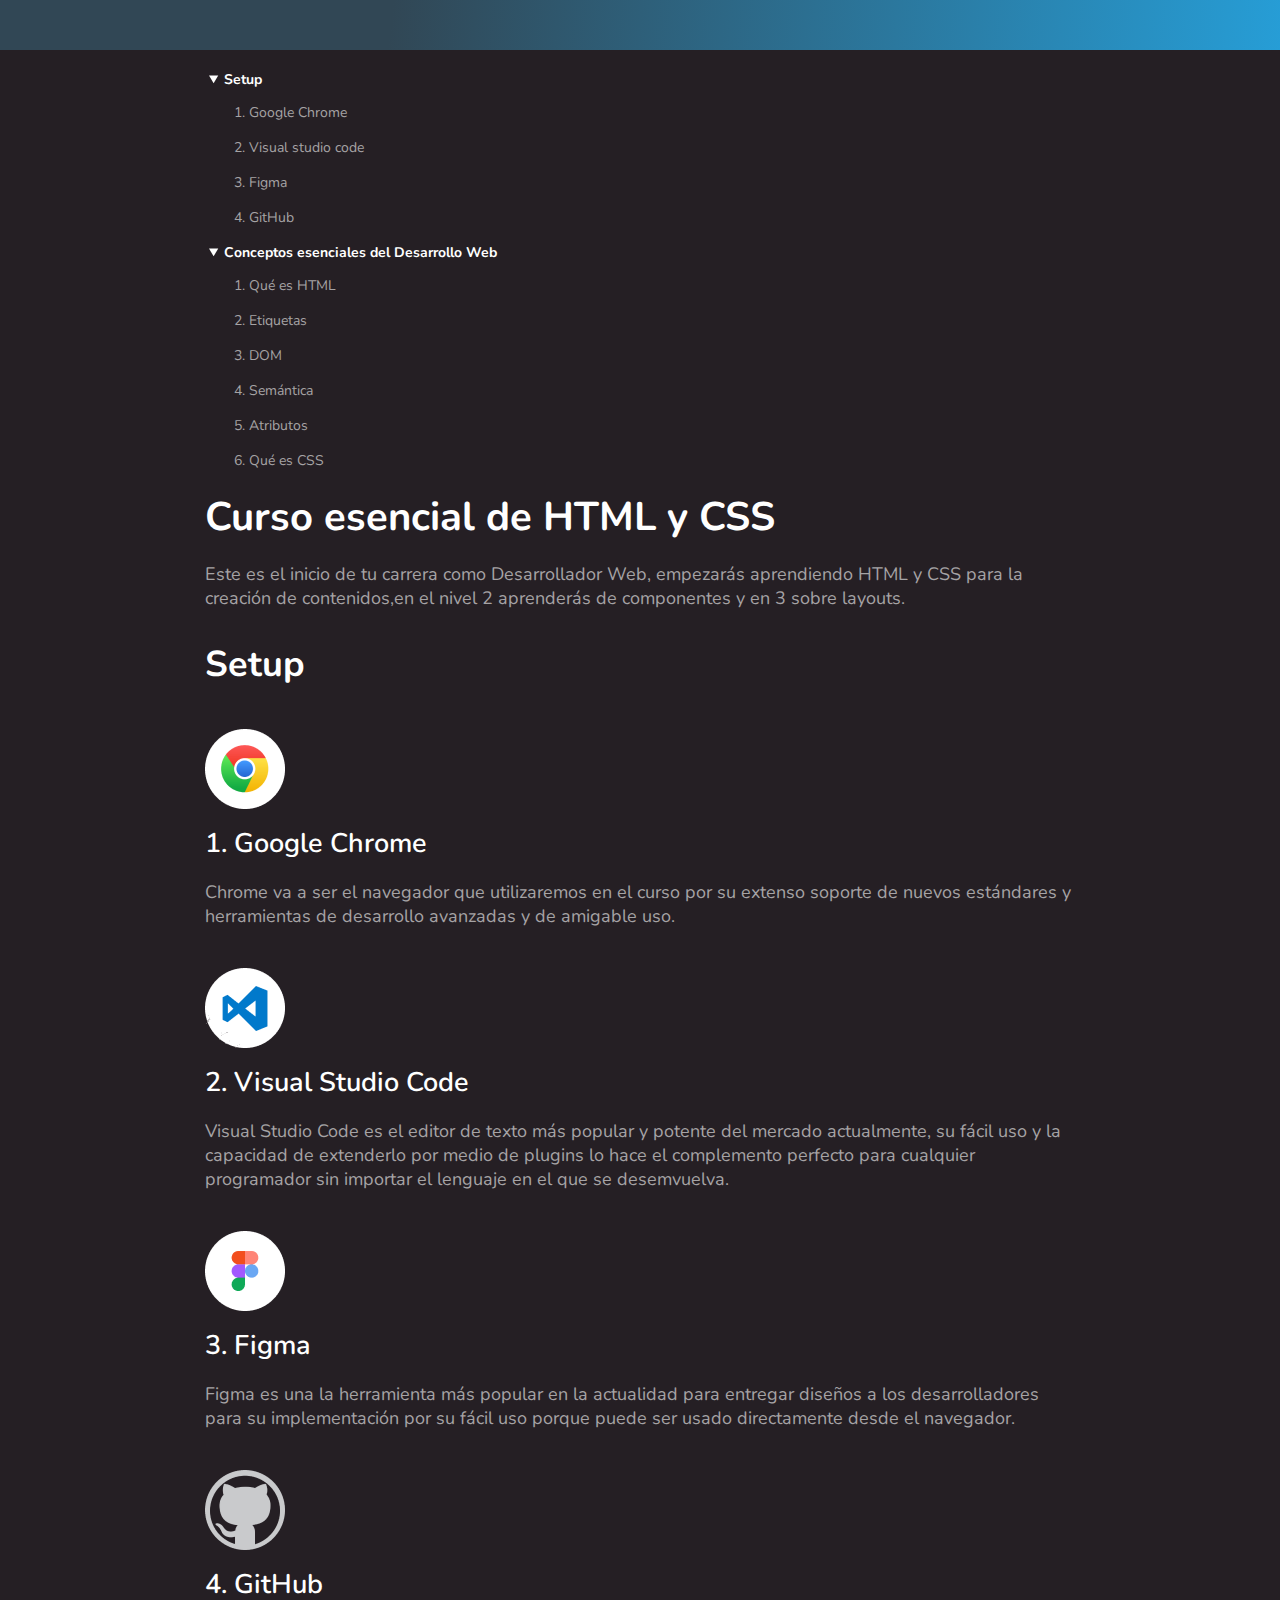
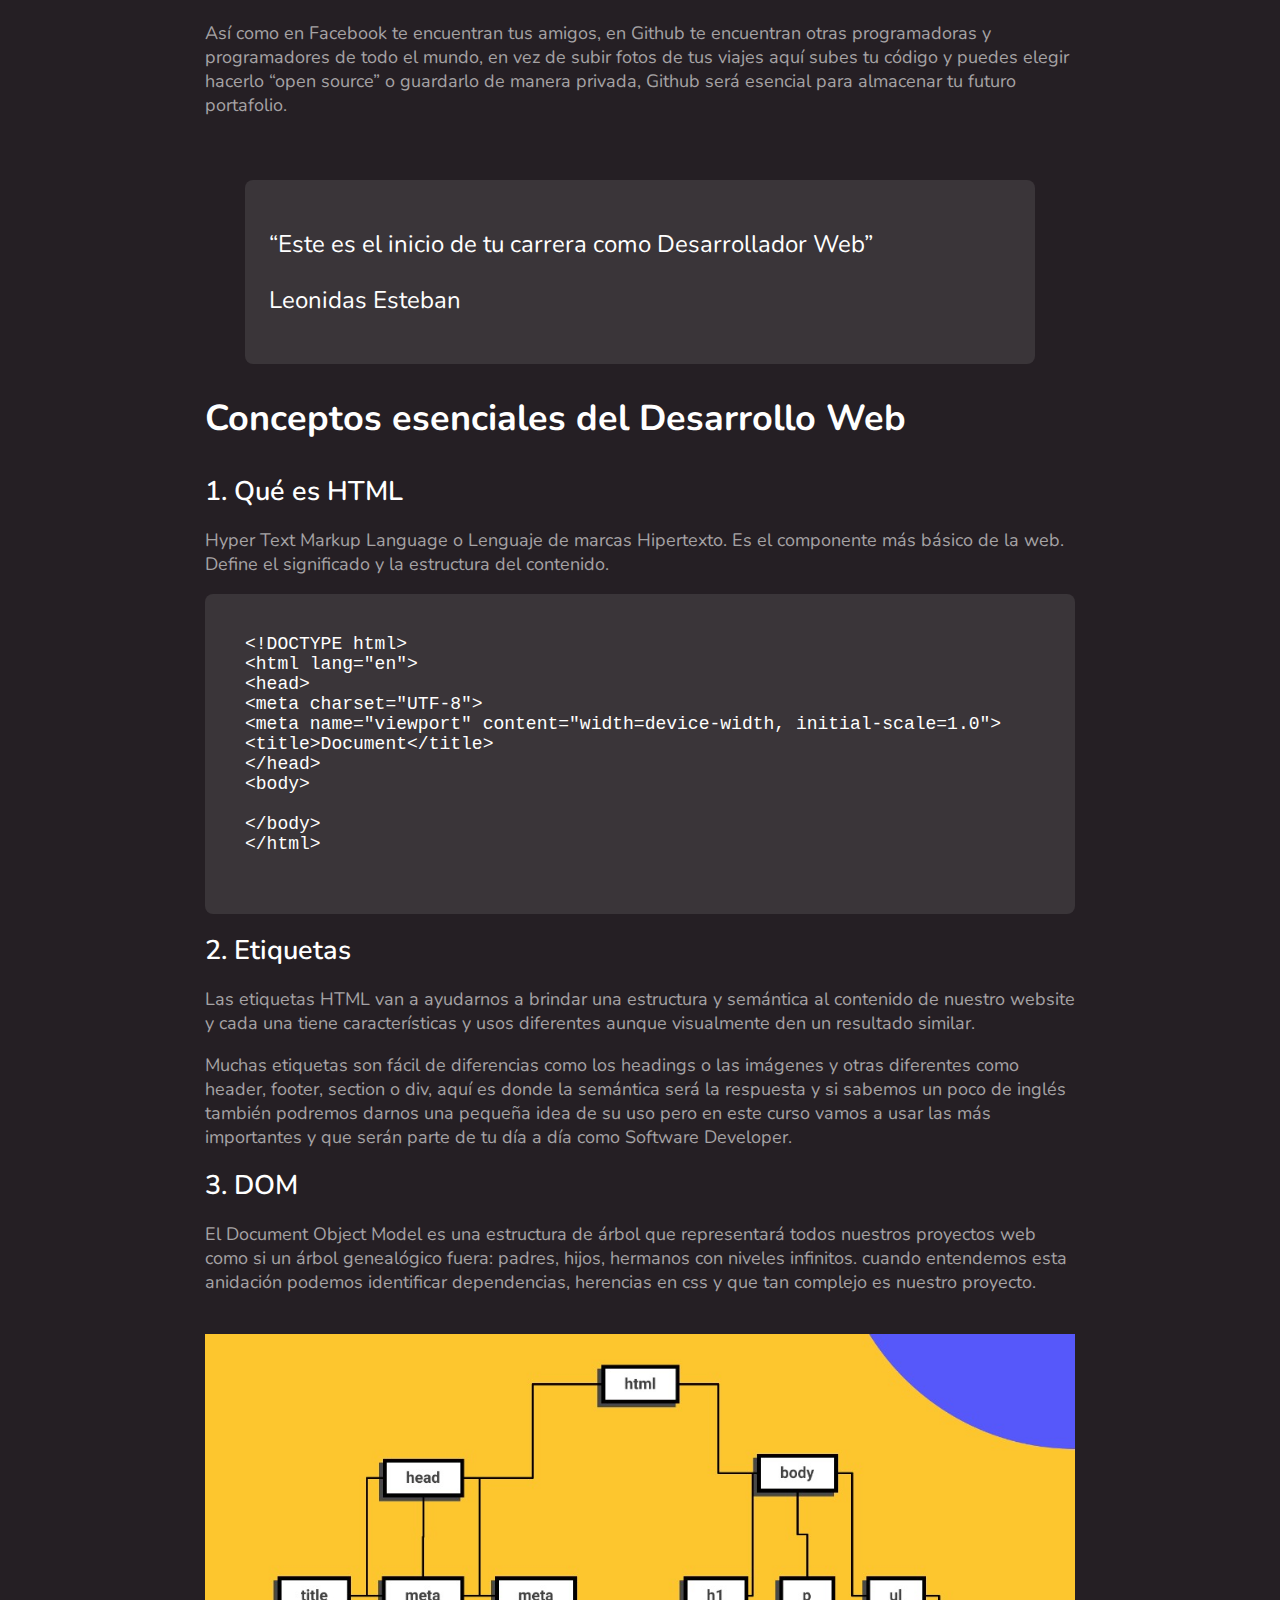
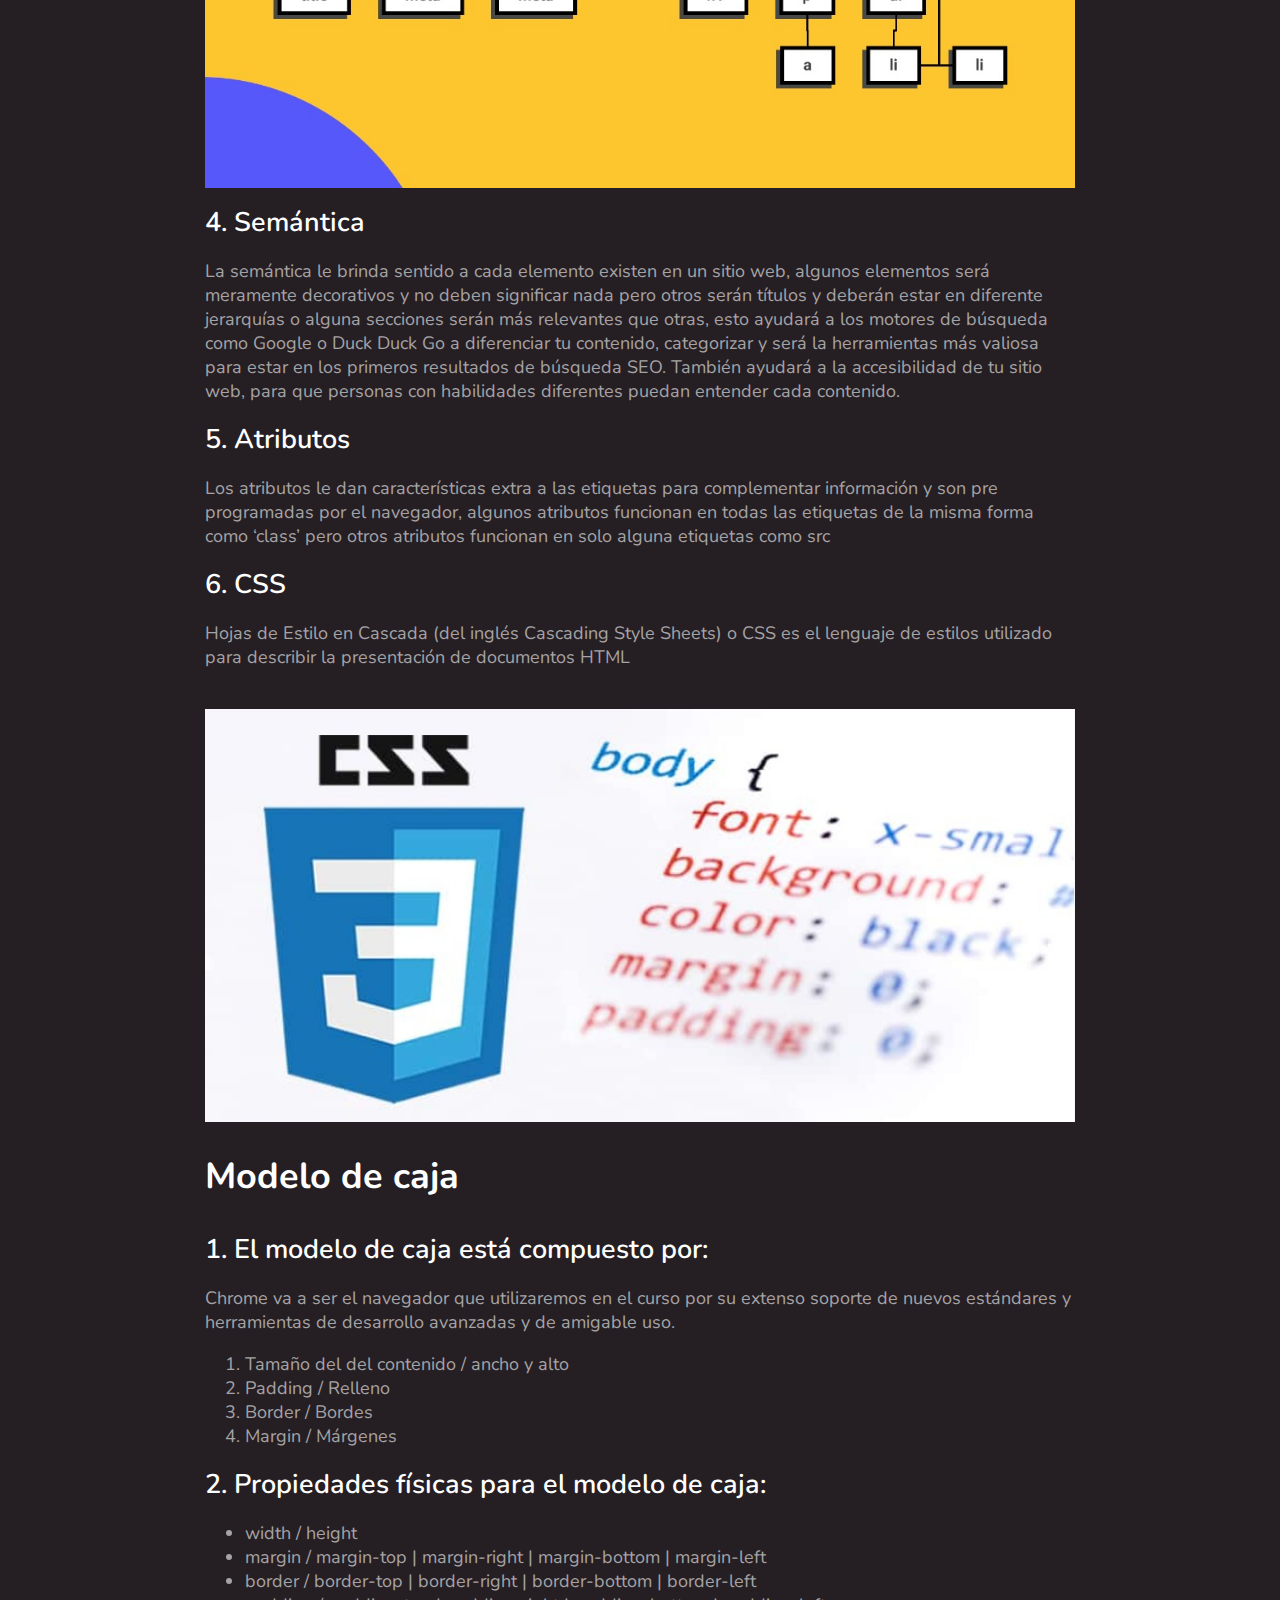
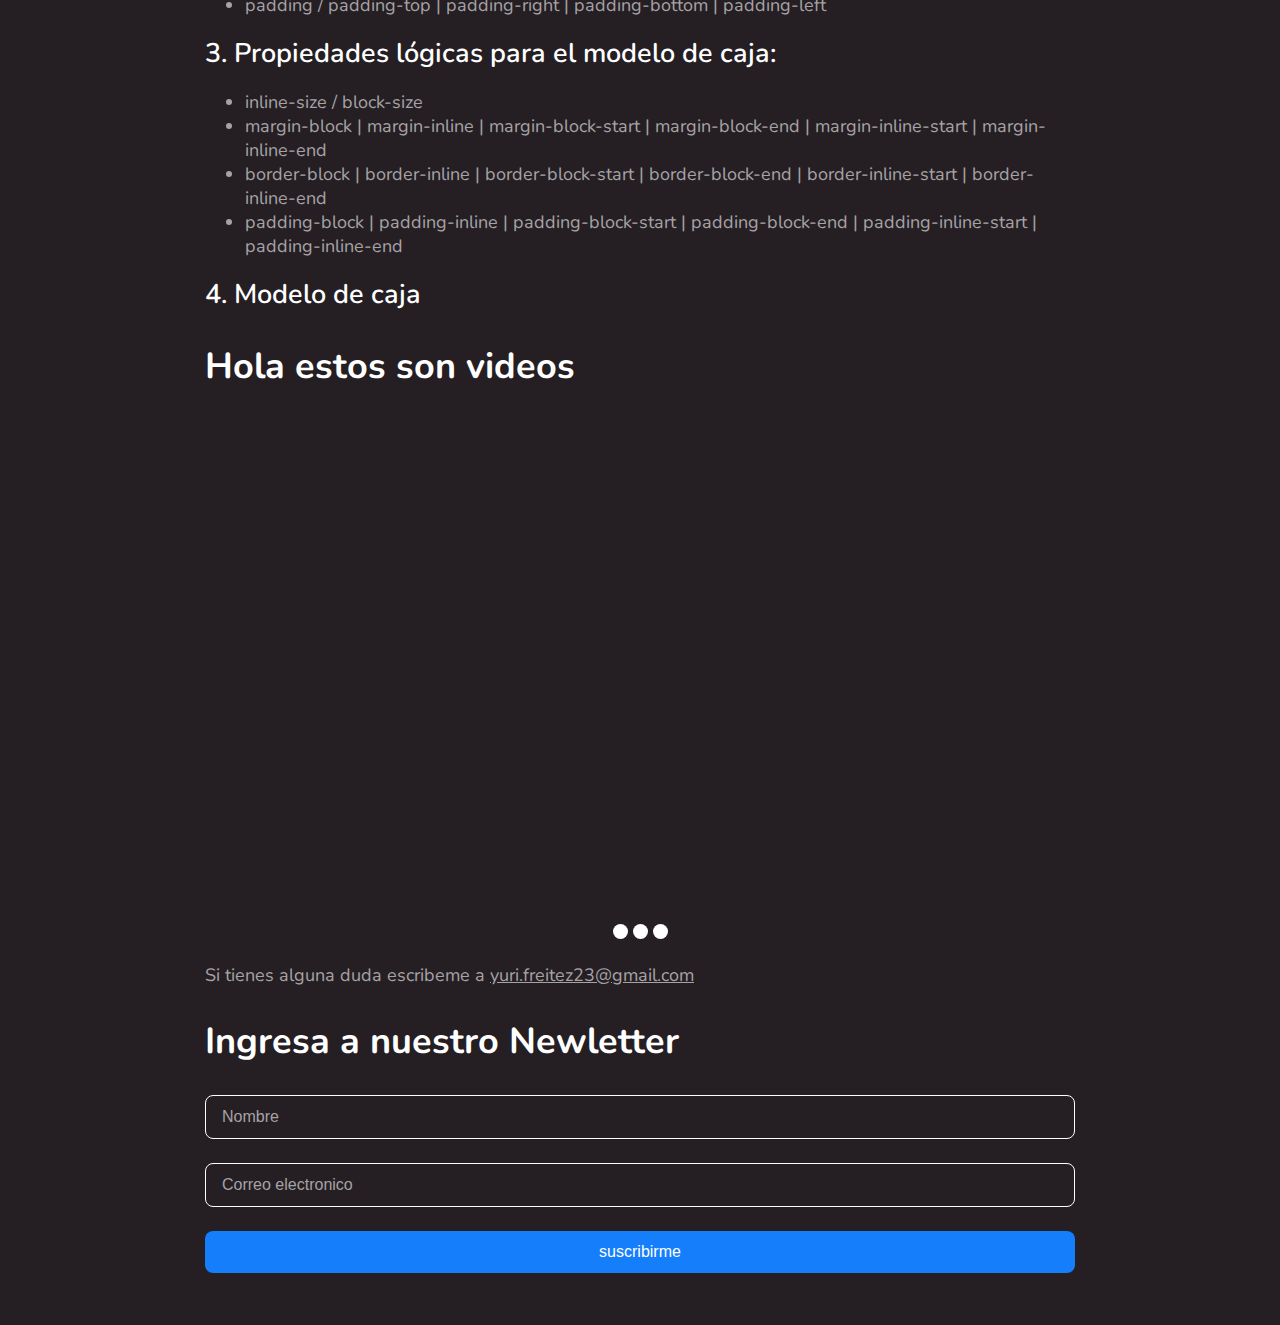
<file: index.html>
<!DOCTYPE html>
<html lang="en">
<head>
  <meta charset="UTF-8">
  <meta property="og:title" content=" Mi proyecto del curso esencial de HTML y CSS" />
  <meta property="og:type" content="website" />
  <meta property="og:url" content="https://yuriang.github.io/curso-html-css/index" />
  <meta property="og:image" content="https://yuriang.github.io/curso-html-css/images/DOM.jpeg" />
  <meta property="og:description" content=" todo lo que necesitas saber en tu día a día como front end" />

  <link rel="apple-touch-icon" sizes="57x57" href="./favicon/apple-icon-57x57.png">
  <link rel="apple-touch-icon" sizes="60x60" href="./favicon/apple-icon-60x60.png">
  <link rel="apple-touch-icon" sizes="72x72" href="./favicon/apple-icon-72x72.png">
  <link rel="apple-touch-icon" sizes="76x76" href="./favicon/apple-icon-76x76.png">
  <link rel="apple-touch-icon" sizes="114x114" href="./favicon/apple-icon-114x114.png">
  <link rel="apple-touch-icon" sizes="120x120" href="./favicon/apple-icon-120x120.png">
  <link rel="apple-touch-icon" sizes="144x144" href="./favicon/apple-icon-144x144.png">
  <link rel="apple-touch-icon" sizes="152x152" href="./favicon/apple-icon-152x152.png">
  <link rel="apple-touch-icon" sizes="180x180" href="./favicon/apple-icon-180x180.png">
  <link rel="icon" type="image/png" sizes="192x192" href="./favicon/android-icon-192x192.png">
  <link rel="icon" type="image/png" sizes="32x32" href="./favicon/favicon-32x32.png">
  <link rel="icon" type="image/png" sizes="96x96" href="./favicon/favicon-96x96.png">
  <link rel="icon" type="image/png" sizes="16x16" href="./favicon/favicon-16x16.png">
  <link rel="manifest" href="./favicon/manifest.json">
  <meta name="msapplication-TileColor" content="#ffffff">
  <meta name="msapplication-TileImage" content="/ms-icon-144x144.png">
  <meta name="theme-color" content="#ffffff">

  <link rel="stylesheet" href="./css/styles-logical.css">
  <link rel="preconnect" href="https://fonts.gstatic.com">
  <link href="https://fonts.googleapis.com/css2?family=Nunito:ital,wght@0,400;0,600;0,700;1,400;1,700&display=swap"
    rel="stylesheet">
  <title>El blog de Yuri</title>
</head>
<body>
  <div class="hero"></div>
  <div class="header">
    <div class="wrapper">
      <div class="header-content">
        <header>
          <nav>
            <details open>
              <summary>
                Setup
              </summary>
              <ol>
                <li>
                  <a href=#google-chrome>
                    Google Chrome
                  </a>
                </li>
                <li>
                  <a href="#vsc">
                    Visual studio code
                  </a>
                </li>
                <li>
                  <a href="#figma">
                    Figma
                  </a>
                </li>
                <li>
                  <a href="#github">
                    GitHub
                  </a>
                </li>
              </ol>
            </details>

            <details open>
              <summary>
                Conceptos esenciales del Desarrollo Web
              </summary>
              <ol>
                <li>
                  <a href="#html">
                    Qué es HTML
                  </a>
                </li>
                <li>
                  <a href="#etiquetas">
                    Etiquetas
                  </a>
                </li>
                <li>
                  <a href="#dom">
                    DOM
                  </a>
                </li>
                <li>
                  <a href="#semantica">
                    Semántica
                  </a>
                </li>
                <li>
                  <a href="#atributos">
                    Atributos
                  </a>
                </li>
                <li>
                  <a href="#css">
                    Qué es CSS
                  </a>
                </li>
              </ol>
            </details>
          </nav>
        </header>
      </div>
    </div>
  </div>

  <main class="main">
    <div class="wrapper">
      <div class="main-content">
        <h1>Curso esencial de HTML y CSS</h1>
        <p>Este es el inicio de tu carrera como Desarrollador Web, empezarás aprendiendo HTML y CSS para la creación de contenidos,en el nivel 2 aprenderás de componentes y en 3 sobre layouts.</p>
        <hr>
        <section class="section-content">
          <h2>Setup</h2>
          <img src="images/google-chrome.png" alt="Logo de Google Chrome" title="Logo de google chrome">
          <h3 id="google-chrome">Google Chrome</h3>
          <p>Chrome va a ser el navegador que utilizaremos en el curso por su extenso soporte de nuevos estándares y herramientas de desarrollo avanzadas y de amigable uso.</p>
          <img src="images/visual-studio-code.png" alt="Logo de visual studio code" title="Logo de visual studio code">
          <h3 id="vsc">Visual Studio Code</h3>
          <p>Visual Studio Code es el editor de texto más popular y potente del mercado actualmente, su fácil uso y la capacidad de extenderlo por medio de plugins lo hace el complemento perfecto para cualquier programador sin importar el lenguaje en el que se desemvuelva.</p>
          <img src="images/figma.png" alt="Logo de figma" title="Logo de figma">
          <H3 id="figma">Figma</H3>
          <P>Figma es una la herramienta más popular en la actualidad para entregar diseños a los desarrolladores para su implementación por su fácil uso porque puede ser usado directamente desde el navegador.</P>
          <img src="images/gitHub.png" alt="Logo de gitHub" title="Logo de gitHub">
          <h3 id="github">GitHub</h3>
          <p>Así como en Facebook te encuentran tus amigos, en Github te encuentran otras programadoras y programadores de todo el mundo, en vez de subir fotos de tus viajes aquí subes tu código y puedes elegir hacerlo “open source” o guardarlo de manera privada, Github será esencial para almacenar tu futuro portafolio.</p>
          <blockquote>
            <p> “Este es el inicio de tu carrera como Desarrollador Web” </p>
            <p>
              <span>Leonidas Esteban </span>
            </p>
          </blockquote>
        </section>
        <hr>
        <section class="section-content">
          <h2>Conceptos esenciales del Desarrollo Web</h2>
          <h3 id="html">Qué es HTML</h3>
          <p>Hyper Text Markup Language o Lenguaje de marcas Hipertexto. Es el componente más básico de la web. Define el significado y la estructura del contenido.</p>
          <pre>
&lt;!DOCTYPE html&gt;
&lt;html lang=&quot;en&quot;&gt;
&lt;head&gt;
&lt;meta charset=&quot;UTF-8&quot;&gt;
&lt;meta name=&quot;viewport&quot; content=&quot;width=device-width, initial-scale=1.0&quot;&gt;
&lt;title&gt;Document&lt;/title&gt;
&lt;/head&gt;
&lt;body&gt;

&lt;/body&gt;
&lt;/html&gt;
          </pre>
          <h3 id="etiquetas">Etiquetas</h3>
          <p>Las etiquetas HTML van a ayudarnos a brindar una estructura y semántica al contenido de nuestro website y cada una tiene características y usos diferentes aunque visualmente den un resultado similar.</p>
          <p>Muchas etiquetas son fácil de diferencias como los headings o las imágenes y otras diferentes como header, footer, section o div, aquí es donde la semántica será la respuesta y si sabemos un poco de inglés también podremos darnos una pequeña idea de su uso pero en este curso vamos a usar las más importantes y que serán parte de tu día a día como Software Developer.</p>
          <h3 id="dom">DOM</h3>
          <p>El Document Object Model es una estructura de árbol que representará todos nuestros proyectos web como si un árbol genealógico fuera: padres, hijos, hermanos con niveles infinitos. cuando entendemos esta anidación podemos identificar dependencias, herencias en css y que tan complejo es nuestro proyecto.</p>
          <img src="images/DOM.jpeg" alt="DOM">
          <h3 id="semantica">Semántica</h3>
          <p>La semántica le brinda sentido a cada elemento existen en un sitio web, algunos elementos será meramente decorativos y
          no deben significar nada pero otros serán títulos y deberán estar en diferente jerarquías o alguna secciones serán más
          relevantes que otras, esto ayudará a los motores de búsqueda como Google o Duck Duck Go a diferenciar tu contenido,
          categorizar y será la herramientas más valiosa para estar en los primeros resultados de búsqueda SEO. También ayudará a
          la accesibilidad de tu sitio web, para que personas con habilidades diferentes puedan entender cada contenido.</p>
          <h3 id="atributos">Atributos</h3>
          <p>Los atributos le dan características extra a las etiquetas para complementar información y son pre programadas por el
          navegador, algunos atributos funcionan en todas las etiquetas de la misma forma como ‘class’ pero otros atributos
          funcionan en solo alguna etiquetas como src</p>
          <h3 id="css">CSS</h3>
          <p>Hojas de Estilo en Cascada (del inglés Cascading Style Sheets) o CSS es el lenguaje de estilos utilizado para describir
            la presentación de documentos HTML</p>
            <img src="images/CSS.jpeg" alt="CSS">
          </section>
          <section class="section-content">
            <h2>Modelo de caja</h2>
            <h3>El modelo de caja está compuesto por:</h3>
            <p>Chrome va a ser el navegador que utilizaremos en el curso por su extenso soporte de nuevos estándares y herramientas de desarrollo avanzadas y de amigable uso.</p>
            <ol>
              <li>Tamaño del del contenido / ancho y alto</li>
              <li>Padding / Relleno</li>
              <li>Border / Bordes</li>
              <li>Margin / Márgenes</li>
            </ol>
            <h3>Propiedades físicas para el modelo de caja:</h3>
            <ul>
              <li>width / height</li>
              <li>margin / margin-top | margin-right | margin-bottom | margin-left</li>
              <li>border / border-top | border-right | border-bottom | border-left</li>
              <li>padding / padding-top | padding-right | padding-bottom | padding-left</li>
            </ul>
            <h3>Propiedades lógicas para el modelo de caja:</h3>
            <ul>
              <li>inline-size / block-size</li>
              <li>margin-block | margin-inline | margin-block-start | margin-block-end | margin-inline-start | margin-inline-end</li>
              <li>border-block | border-inline | border-block-start | border-block-end | border-inline-start | border-inline-end</li>
              <li>padding-block | padding-inline | padding-block-start | padding-block-end | padding-inline-start | padding-inline-end</li>
            </ul>
            <h3>Modelo de caja</h3>
          </section>
          <div class="section-content">
            <h2>Hola estos son videos</h2>
            <div class="slider">
              <scroll-container class="slider-container">
                <scroll-page class="slider-slide" id="video-1">
                  <iframe class="video" width="560" height="315" src="https://www.youtube.com/embed/5f5Ig_U2Bpk" title="YouTube video player"
                    frameborder="0" allow="accelerometer; autoplay; clipboard-write; encrypted-media; gyroscope; picture-in-picture"
                    allowfullscreen></iframe>
                </scroll-page>
                <scroll-page class="slider-slide" id="video-2">
                  <iframe class="video" width="560" height="315" src="https://www.youtube.com/embed/5f5Ig_U2Bpk" title="YouTube video player"
                    frameborder="0" allow="accelerometer; autoplay; clipboard-write; encrypted-media; gyroscope; picture-in-picture"
                    allowfullscreen></iframe>
                  </scroll-page>
                  <scroll-page class="slider-slide" id="video-3">
                    <iframe class="video" width="560" height="315" src="https://www.youtube.com/embed/5f5Ig_U2Bpk"
                      title="YouTube video player" frameborder="0"
                      allow="accelerometer; autoplay; clipboard-write; encrypted-media; gyroscope; picture-in-picture"
                      allowfullscreen></iframe>
                  </scroll-page>
                </scroll-container>
                <div class="slider-bullet-list">
                  <a href="#video-1" class="slider-bullet"></a>
                  <a href="#video-2" class="slider-bullet"></a>
                  <a href="#video-3" class="slider-bullet"></a>
                </div>
            </div>
          </div>
         <p>Si tienes alguna duda escribeme a
            <a href="mailto:yuri.freitez23@gmail.com">yuri.freitez23@gmail.com</a>
        </p>
        <div class="section-content">
          <h2>Ingresa a nuestro Newletter</h2>
          <form action="#" class="form">
            <input type="name" required placeholder="Nombre">
            <input type="email" required placeholder="Correo electronico">
            <input type="submit" value="suscribirme">
          </form>
        </div>
        </div>
      </div>
    </main>
  </body>
</html>
</file>
<file: css/styles-logical.css>
@font-face {
  font-family: charter;
  src: url("../fonts/charter-regular.otf");
  font-style: normal;
  font-weight: 400;
}
@font-face {
  font-family: ;
  src: url("../fonts/charter-italic.otf");
  font-style: italic;
  font-weight: 400;
}
@font-face {
  font-family: ;
  src: url("../fonts/charter-bold.otf");
  font-style: normal;
  font-weight: bold;
}
@font-face {
  font-family: ;
  src: url("../fonts/charter-bold-italic.otf");
  font-style: italic;
  font-weight: bold;
}

:root {
  font-size: 18px;
  --white30: white;
  --white20: #a5a3a5;
  --white10: #3a3539;
}
body {
  color: var(--white30);
  font-family: "Nunito", sans-serif;
  background: #251f24;
  margin: 0;
}

a {
  color: var(--white20);
}

p {
  color: var(--white20);
}

hr {
  margin-block: 40px;
  border-color: var(--white10);
}

li {
  color: var(--white20);
}
.header {
}

.header-content {
  padding-inline: 20px;
}
header {
  margin-block-start: 20px;
  font-size: 14px;
  color: var(--white30);
}

header li {
  color: var(--white20);
  margin-block-end: 16px;
}

header a {
  color: var(--white20);
  text-decoration: none;
}

header a:hover {
  color: var(--white30);
}

nav details summary {
  font-weight: bold;
}

h1 {
  font-size: 40px;
  margin-block-start: 20px;
  margin-block-end: 16px;
  font-weight: bold;
}

h2 {
  font-size: 2em;
}

h3 {
  font-size: 1.5em;
  font-weight: 600;
  margin-block: 16px;
}

pre {
  background: var(--white10);
  padding: 40px;
  overflow: auto;
  border-radius: 8px;
}

blockquote {
  background: var(--white10);
  margin-block-start: 80px;
  margin-block-start: 63px;
  border-radius: 8px;
  padding: 24px;
  line-height: 32px;
  font-size: 24px;
}

blockquote p {
  color: var(--white30);
}

.hero {
  background: linear-gradient(96.07deg, #314755 30.63%, #26a0da 102.18%);
  block-size: 50px;
}
.section-content {
  counter-reset: titleList;
}

.section-content img {
  margin-block-start: 40px;
  display: block;
  max-inline-size: 100%;
}

.section-content h3 {
  counter-increment: titleList;
}

.section-content h3::before {
  content: counter(titleList, decimal) ". ";
}

/* .section-content h3::after {
  content: "";
  width: 32px;
  height: 4px;
  background: var(--white30);
  display: inline-block;
} */

.main hr {
  display: none;
}

.main {
}

.wrapper {
  max-inline-size: 902px;
  margin: auto;
}

.main-content {
  padding-inline: 16px;
}

.slider {
}

.slider-container {
  /*   block-size: 100px;
 */
  display: block;
  overflow: auto;
  scroll-behavior: smooth;
  white-space: nowrap;
  font-size: 0;
}

.video {
  margin: 0;
  display: inline-block;
  width: 100%;
  height: auto;
  aspect-ratio: 16/9;
}

.slider-bullet-list {
  text-align: center;
  margin-block-start: 10px;
}

.slider-bullet {
  display: inline-block;
  inline-size: 15px;
  block-size: 15px;
  background: white;
  border-radius: 50%;
}

.form input {
  inline-size: 100%;
  border: 1px solid var(--white30);
  background: #251F24;
  box-sizing: border-box;
  border-radius: 8px;
  padding-inline: 16px;
  padding-block: 12px;
  color: var(--white30);
  font-size: 16px;
  display: block;
  margin-block-end: 24px;
}

.form input[type="submit"] {
  background: #157EFB;
  border: none;
  margin-block-end: 40px;
}

.form ::-webkit-input-placeholder{
  color: var(--white20);
}
@media screen and (min-width: 1366px) {
  .hero {
    block-size: 350px;
  }
  h1 {
    font-size: 60px;
    margin-block-start: 64px;
  }
  .header {
    position: sticky;
    inset-block-start: -45px;
  }

  .header-content {
    position: relative;
    inset-block-start: 65px;
    padding-inline: 0;
  }
  header {
    position: absolute;
    inset-block-start: 0;
    inset-inline-start: -188px;
    inline-size: 208px;
  }


}
</file>
